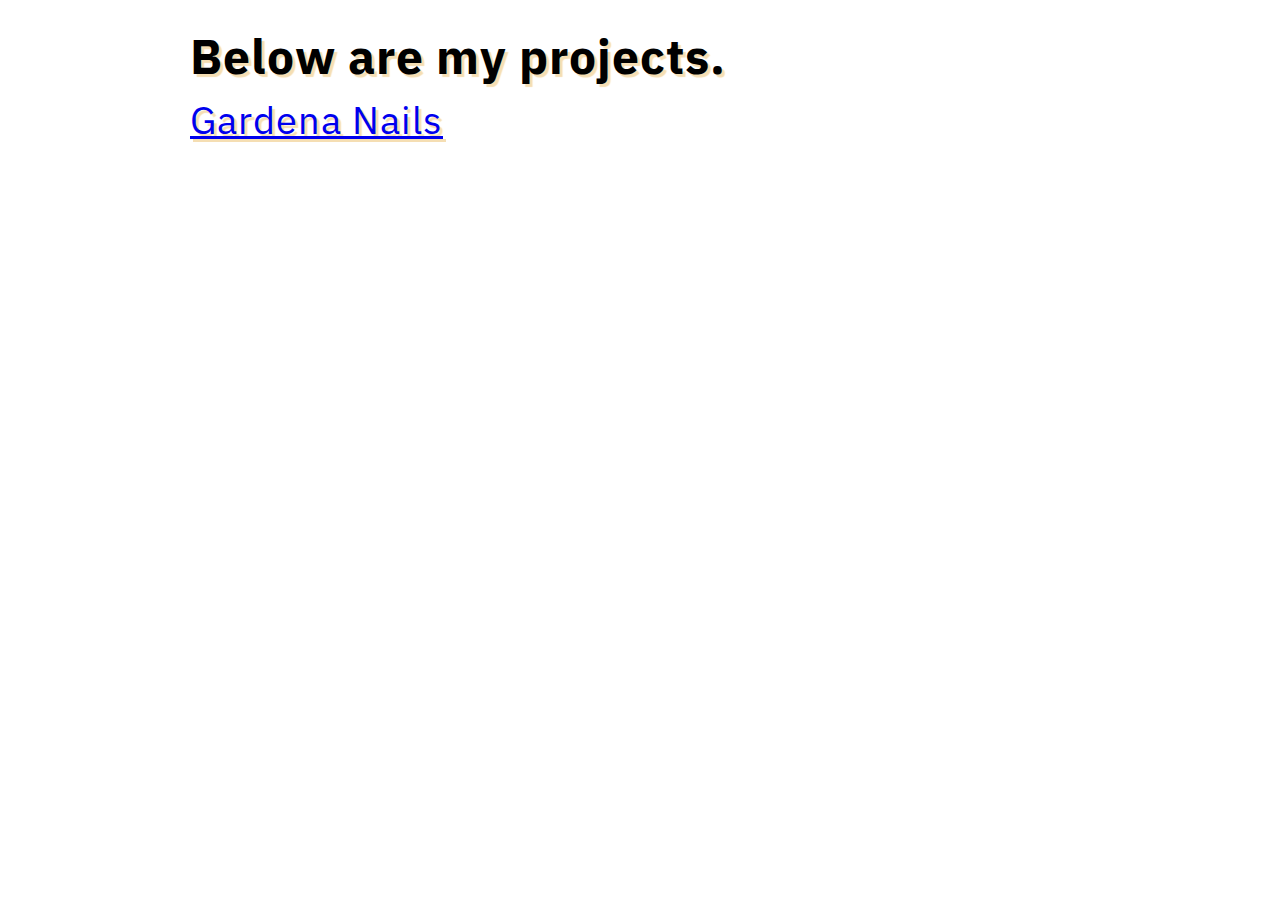
<file: index.html>
<!DOCTYPE html>
<html>
    <head>
        <meta charset="utf-8">
        <title>drphamton's index.</title>
        <link href="https://fonts.googleapis.com/css?family=Antic+Slab|IBM+Plex+Sans&effect-anaglyph|3d-float|Unica+One" rel="stylesheet">
        <link rel="stylesheet" href="styles/styles.css">
    </head>
    <body>
        <h3>Below are my projects.</h3>
        <p><a href="My First Website/homepage.html" title="Gardena Nails" target="_blank">Gardena Nails</a></p>
    </body>
</html>
</file>
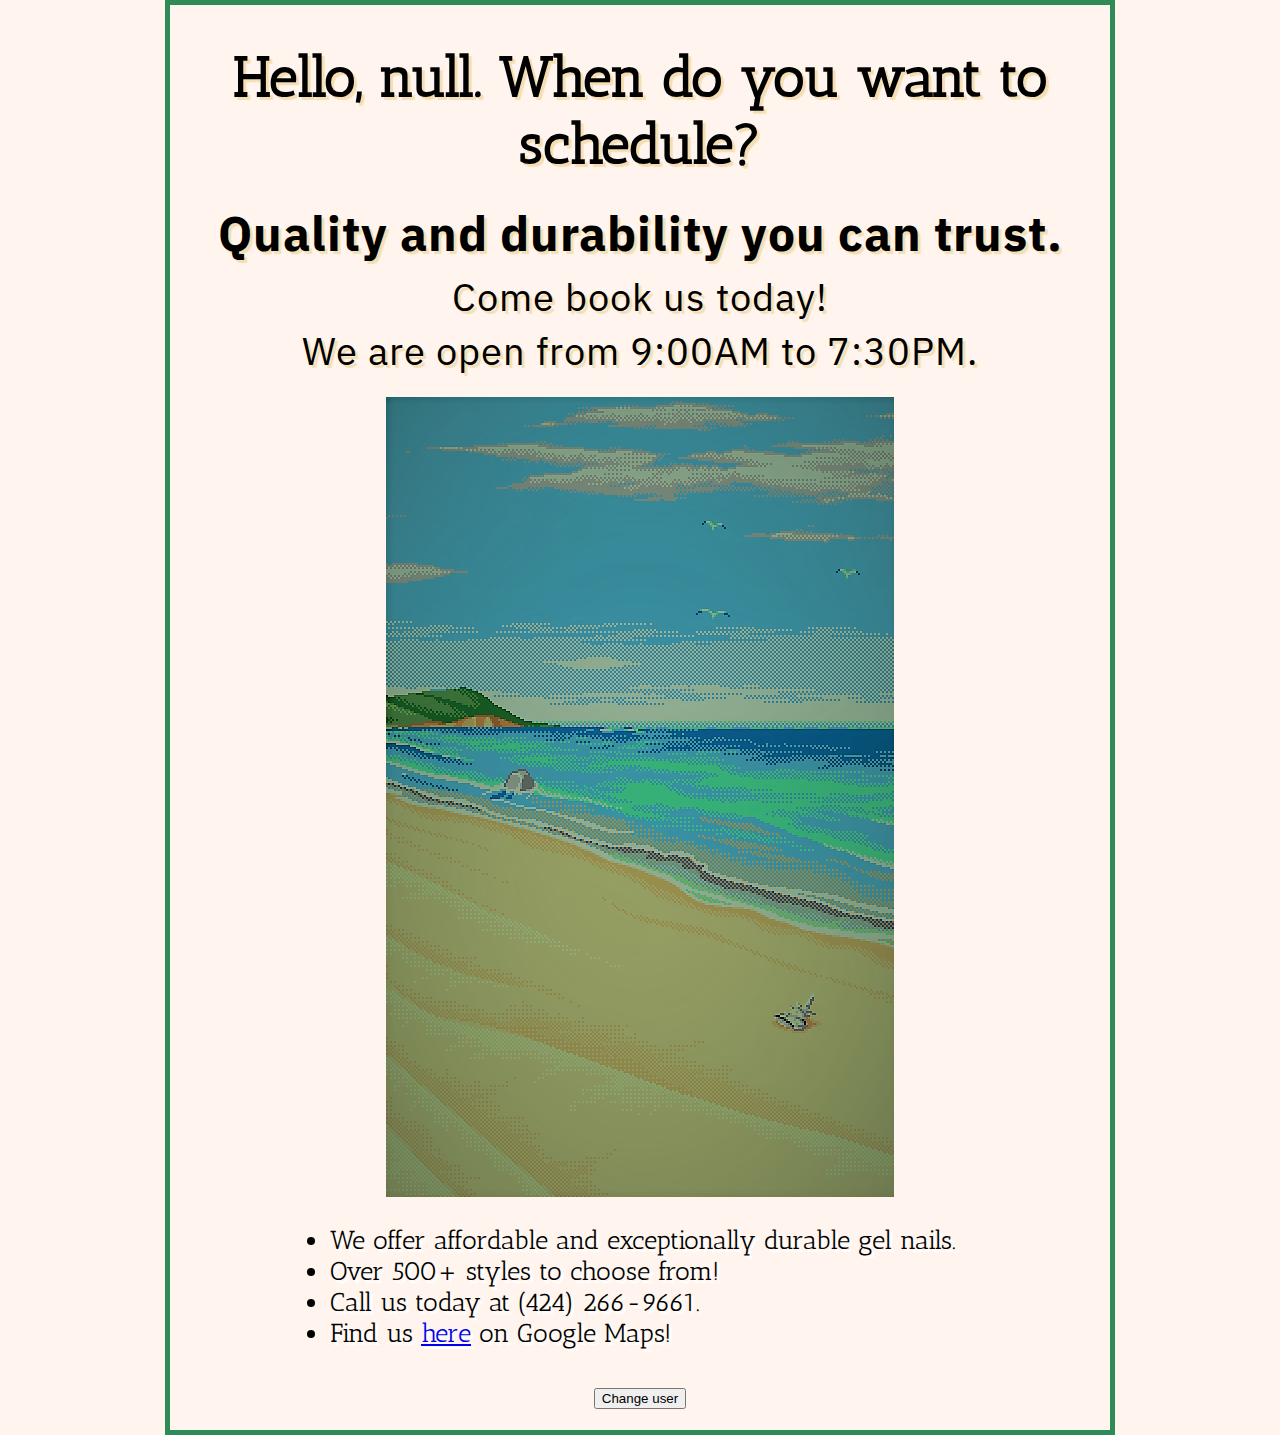
<file: My First Website/homepage.html>
<!DOCTYPE html>
<html>
    <head>
        <meta charset="utf-8">
            <script src="scripts/main.js"></script>
        <title>G A R D E N A - N A I L S , absolutely the <strong>most</strong>affordable and durable nails.</title>
        <link href="https://fonts.googleapis.com/css?family=Antic+Slab|IBM+Plex+Sans&effect-anaglyph|3d-float|Unica+One" rel="stylesheet">
        <link rel="stylesheet" href="styles/styles.css">
    </head>
    <body>
        <h1>Gardena Nails</h1>
        <h3>Quality and durability you can trust.</h3>
        <p>Come book us today!</p>
        <p>We are open from 9:00AM to 7:30PM. </p>   
        <img src="img/pixel-beach.png" alt="Currently a test image.">
        <ul>
            <li>We offer affordable and exceptionally durable gel nails.</li>
            <li>Over 500+ styles to choose from!</li>
            <li>Call us today at (424) 266-9661.</li>
            <li>Find us <a href="https://bit.ly/2xXpPsz">here</a> on Google Maps!</li>
        </ul>
        <button>Change user</button>
        <script src="scripts/main.js"></script>
    
    </body>
   
</html>
</file>
<file: styles/styles.css>
body {
    width: 900px;
    height: 10%;
    margin: 0 auto;
    background-color: white;
    padding: 0 20px 20px 20px;
    border: 0px solid seagreen;
    font-family: 'Antic Slab', serif;
    font-size: 28px;
    text-shadow: 3px 3px 1px wheat;
    text-align: center;
    align-self: auto;
}
h3 {
    font-size: 48px!important;
    text-shadow: 3px 3px 1px wheat;
}
img {
    display: block;
    margin: 0 auto;
  }
p,h3 {
    font-family: 'IBM Plex Sans', sans-serif;
    font-size: 38px;
    width: 100%;
    height: 10%;
    line-height: 16px;
    letter-spacing: 1px;
    position: static;
    text-align: left;
}
li {
    margin: 0 100px auto;
    font-size: 26px;
    text-shadow: 3px 3px 1px white!important;
    text-align: left;
}

font-family: 'Unica One', cursive;
font-family: 'IBM Plex Sans', sans-serif;
font-family: 'Antic Slab', serif;
</file>
<file: My First Website/styles/styles.css>
body {
    width: 900px;
    height: 10%;
    margin: 0 auto;
    background-color: seashell;
    padding: 0 20px 20px 20px;
    border: 5px solid seagreen;
    font-family: 'Antic Slab', serif;
    font-size: 28px;
    text-shadow: 3px 3px 1px wheat;
    text-align: center;
    align-self: auto;
}
h3 {
    font-size: 48px!important;
    text-shadow: 3px 3px 1px wheat;
}
img {
    display: block;
    margin: 0 auto;
  }
p,h3 {
    font-family: 'IBM Plex Sans', sans-serif;
    font-size: 38px;
    width: 100%;
    height: 10%;
    line-height: 16px;
    letter-spacing: 1px;
    position: static;
    text-align: center;
}
li {
    margin: 0 100px auto;
    font-size: 26px;
    text-shadow: 3px 3px 1px white!important;
    text-align: left;
}

font-family: 'Unica One', cursive;
font-family: 'IBM Plex Sans', sans-serif;
font-family: 'Antic Slab', serif;
</file>
